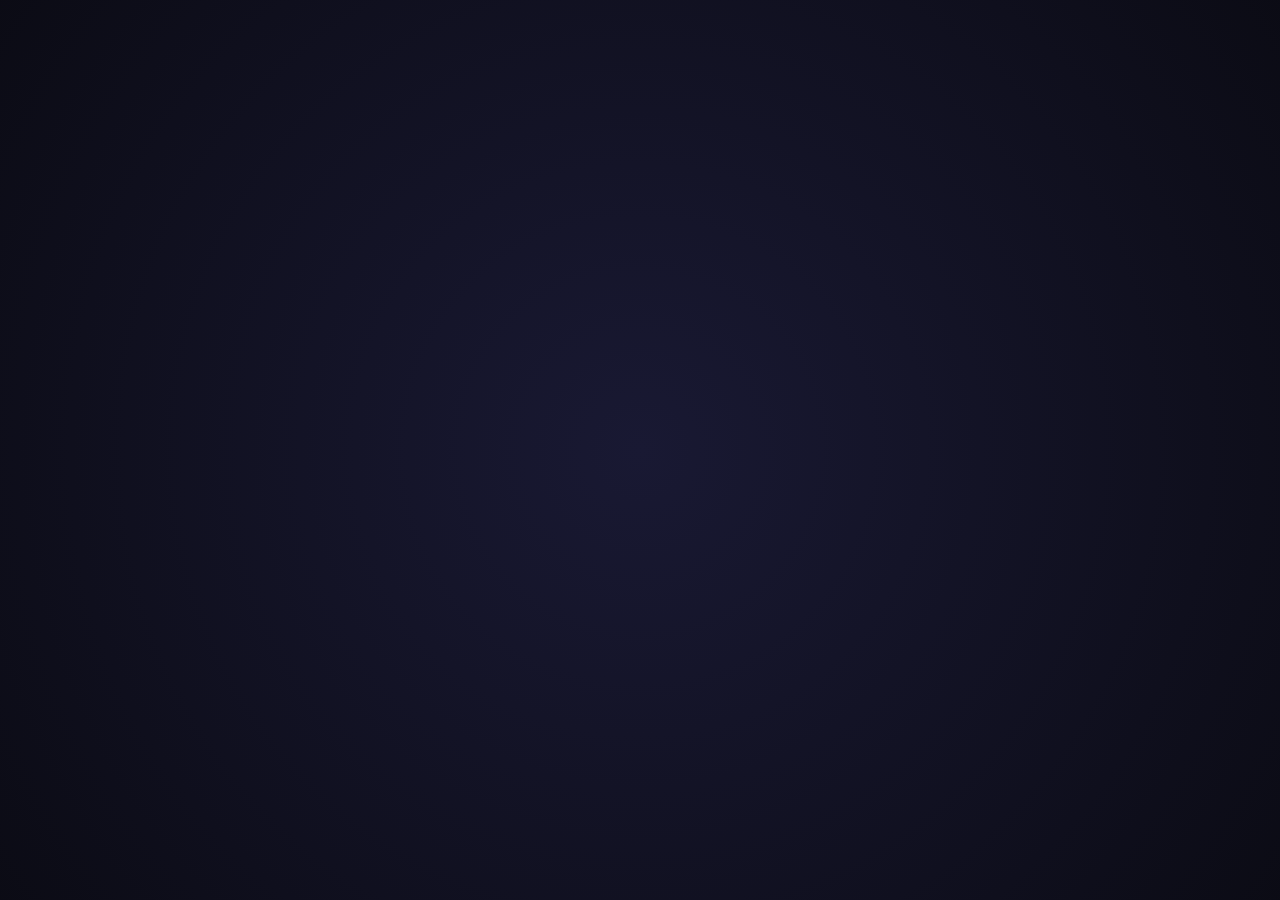
<file: projects/library/index.html>
<!DOCTYPE html>
<html lang="en">
<head>
  <meta charset="UTF-8">
  <meta name="viewport" content="width=device-width, initial-scale=1.0">
  <title>The Living Library</title>
  <link rel="stylesheet" href="style.css">
</head>
<body>
  <canvas id="library-canvas"></canvas>
  <script src="canvas.js"></script>
</body>
</html>
</file>
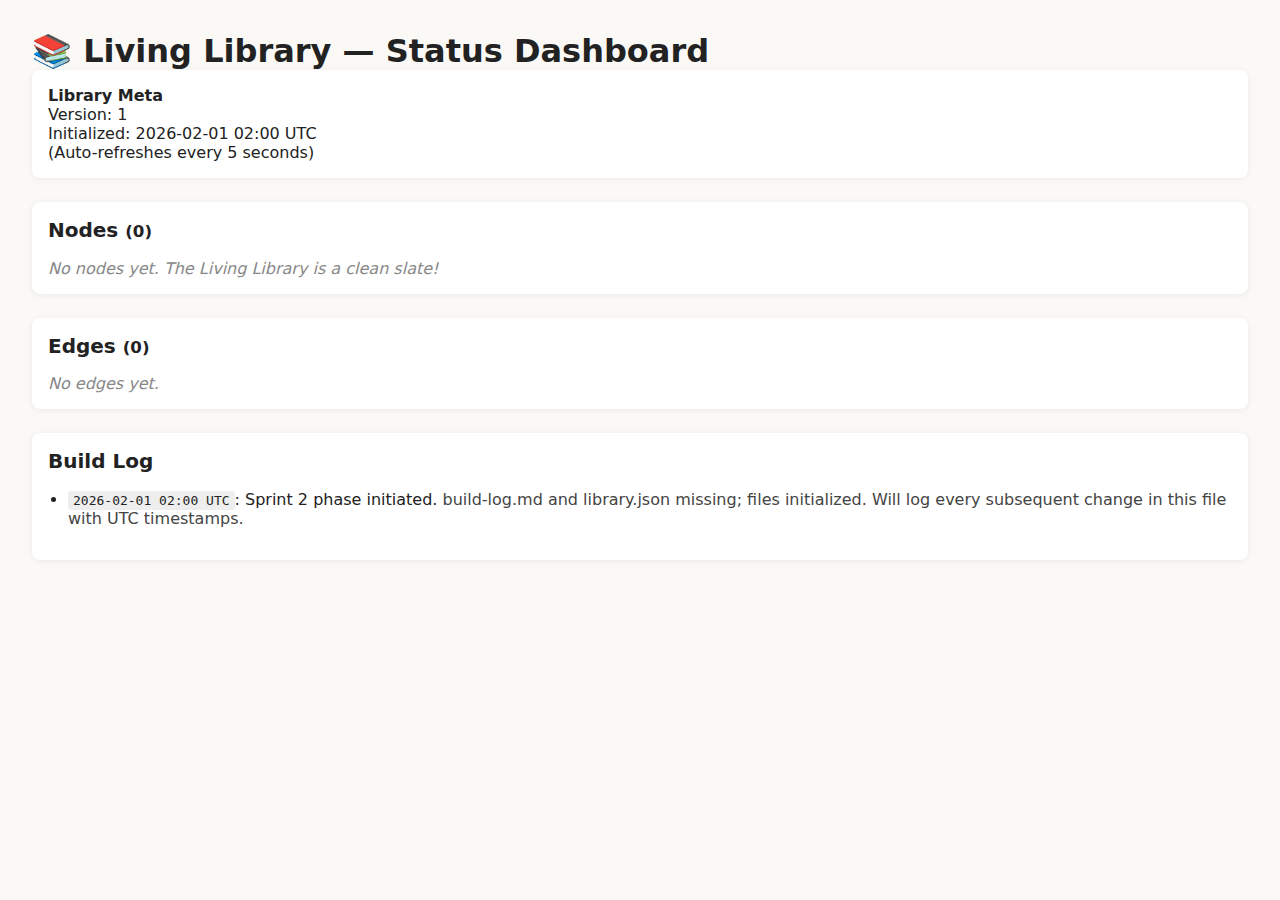
<file: living-library-status.html>
<!DOCTYPE html>
<html lang="en">
<head>
  <meta charset="UTF-8">
  <meta name="viewport" content="width=device-width, initial-scale=1.0">
  <title>Living Library Status Dashboard</title>
  <style>
    body { font-family: system-ui, sans-serif; margin: 2rem; background: #faf9f6; color: #222; }
    h1 { font-size: 2rem; margin-bottom: 0; }
    .meta, .section { padding: 1rem; margin-bottom: 1.5rem; background: #fff; box-shadow: 0 1px 6px #0001; border-radius: 8px; }
    .section h2 { font-size: 1.25rem; margin-top: 0; }
    code, pre { background: #eee; padding:2px 5px; border-radius:3px; }
    ul { padding-left: 1.25em; }
    .empty { color: #888; font-style: italic; }
  </style>
  <script>
    setTimeout(() => location.reload(), 5000);
  </script>
</head>
<body>
  <h1>📚 Living Library — Status Dashboard</h1>
  <div class="meta">
    <b>Library Meta</b><br>
    Version: 1<br>
    Initialized: 2026-02-01 02:00 UTC<br>
    (Auto-refreshes every 5 seconds)
  </div>
  <div class="section">
    <h2>Nodes <small>(0)</small></h2>
    <div class="empty">No nodes yet. The Living Library is a clean slate!</div>
  </div>
  <div class="section">
    <h2>Edges <small>(0)</small></h2>
    <div class="empty">No edges yet.</div>
  </div>
  <div class="section">
    <h2>Build Log</h2>
    <ul>
      <li><code>2026-02-01 02:00 UTC</code>: Sprint 2 phase initiated. <span style="color:#444">build-log.md and library.json missing; files initialized. Will log every subsequent change in this file with UTC timestamps.</span></li>
    </ul>
  </div>
</body>
</html>
</file>
<file: projects/library/style.css>
body {
  background: #0a0a12;
  margin: 0;
  overflow: hidden;
  font-family: 'Segoe UI', Arial, sans-serif;
}

#library-canvas {
  position: absolute;
  top: 0;
  left: 0;
  width: 100vw;
  height: 100vh;
  display: block;
}
</file>
